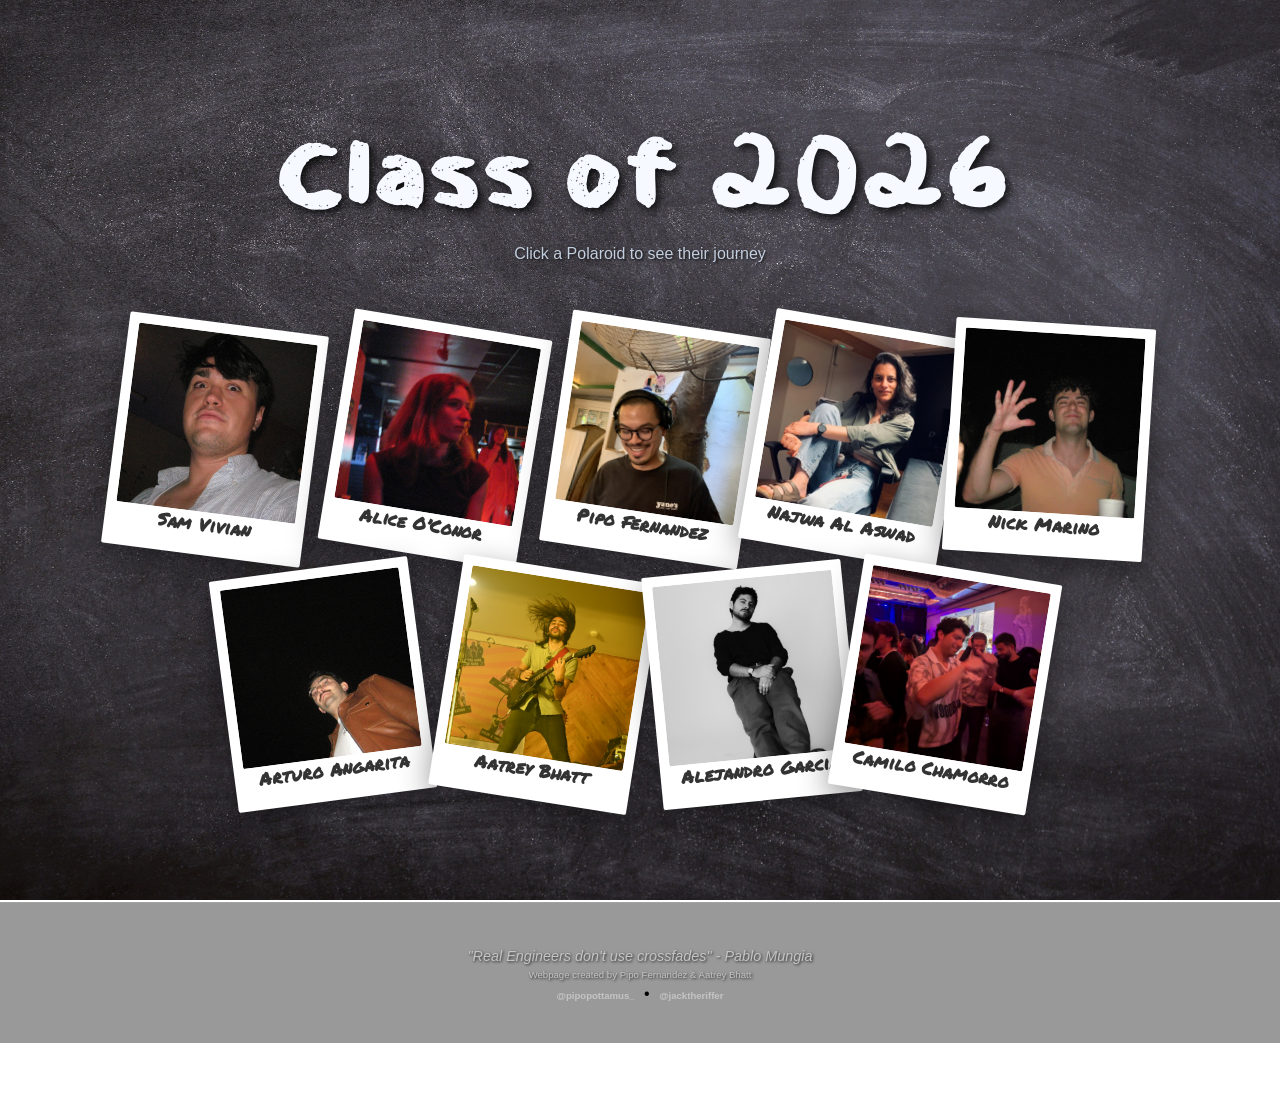
<file: index.html>
<!DOCTYPE html>
<html lang="en">
    <script src="data.js"></script>
<head>
    <meta charset="UTF-8">
    <meta name="viewport" content="width=device-width, initial-scale=1.0">
    <title>Class of 2026 Showcase</title>
    <link rel="stylesheet" href="style.css">
</head>
<body class="gallery-page">

    <h1 style="font-family: 'Chalk'; text-shadow: 4px 4px 8px rgba(0,0,0,0.8); font-size: 12.5vh;">Class of 2026</h1>
    <p style="text-shadow: 1px 1px 3px rgba(0,0,0,0.8);">Click a Polaroid to see their journey</p>

    <!-- The container where all Polaroids will "land" -->
    <div class="gallery-container" id="galleryContainer">
        <!-- JavaScript will inject polaroids here -->
    </div>

    <footer class="site-footer">
        <div class="footer-content">
            <p><i>"Real Engineers don't use crossfades" - Pablo Mungia</i></p>
            <p style="font-size: 0.6rem;">Webpage created by Pipo Fernandez & Aatrey Bhatt</p>
            <div class="footer-links">
                <a href="https://www.instagram.com/pipopottamus_/">@pipopottamus_</a> • <a href="https://www.instagram.com/jacktheriffer/">@jacktheriffer</a>
            </div>
        </div>
    </footer>

<script>
  // Load the data from our external file
const data = classmates; 

const container = document.getElementById('galleryContainer');

// The Shuffle Function
function shuffleArray(array) {
    for (let i = array.length - 1; i > 0; i--) {
        const j = Math.floor(Math.random() * (i + 1));
        [array[i], array[j]] = [array[j], array[i]];
    }
    return array;
}

// Shuffle the data
const shuffledData = shuffleArray([...data]);

// Create the Polaroids
shuffledData.forEach((person) => {
    const polaroid = document.createElement('a');
    polaroid.href = `profile.html?id=${person.id}`;
    polaroid.className = 'gallery-polaroid';
    
    const randomRotation = (Math.random() * 20 - 10); 
    polaroid.style.transform = `rotate(${randomRotation}deg)`;
    
    const randomX = (Math.random() * 40 - 20);
    polaroid.style.marginLeft = `${randomX}px`;

    const randomImg = person.portraitUrls[Math.floor(Math.random() * person.portraitUrls.length)];

    polaroid.innerHTML = `
        <div class="polaroid-container">
            <img src="${randomImg}" alt="${person.name}" class="person-portrait">
            <div class="polaroid-footer">
                <h3 style="margin:0;">${person.name}</h3>
            </div>
        </div>
    `;

    container.appendChild(polaroid);

    // --- NEW AUTO-FIT LOGIC ---
    const nameElement = polaroid.querySelector('.polaroid-footer h3');
    const containerElement = polaroid.querySelector('.polaroid-container');
    
    // This function checks if the name is too wide for the container
    // and shrinks the font size until it fits.
    function fitText() {
        let fontSize = 1.1; // Starting font size in rem
        nameElement.style.fontSize = fontSize + "rem";
        
        // While the text is wider than the container, keep shrinking the font
        // but don't let it get smaller than 0.7rem
        while (nameElement.offsetWidth > containerElement.offsetWidth && fontSize > 0.7) {
            fontSize -= 0.05;
            nameElement.style.fontSize = fontSize + "rem";
        }
    }

    // Run the fit function once the element is rendered
    // We use a tiny timeout to ensure the browser has calculated the widths
    setTimeout(fitText, 0);
});
</script>
</body>
</html>
</file>
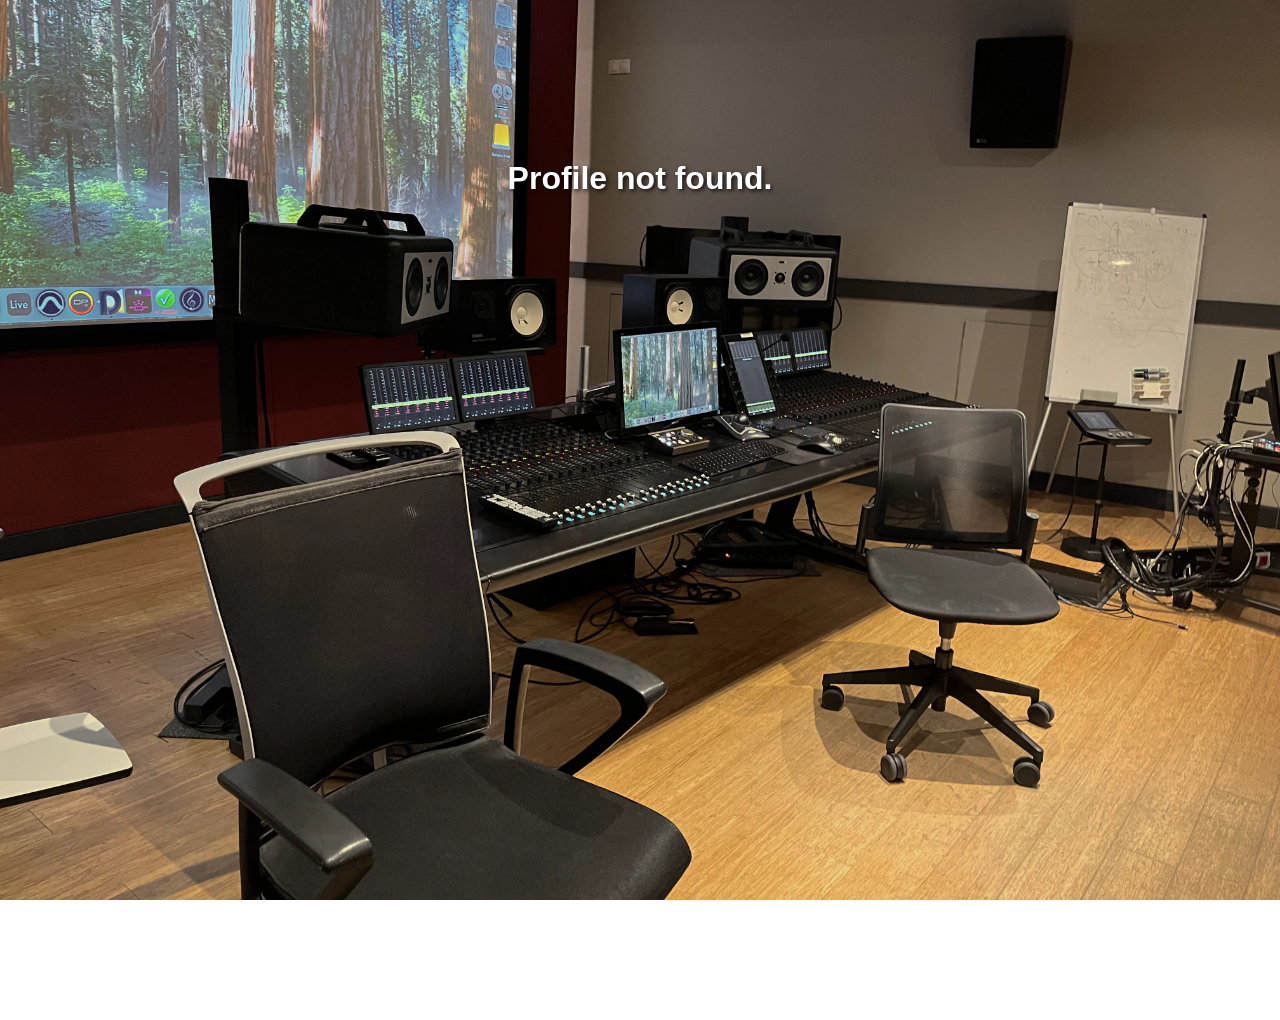
<file: profile.html>
<!DOCTYPE html>
<html lang="en">
    <script src="data.js"></script>
<head>
    <meta charset="UTF-8">
    <meta name="viewport" content="width=device-width, initial-scale=1.0">
    <title>Project Showcase</title>
    <link rel="stylesheet" href="style.css">
</head>
<body class="profile-page">

    <a href="index.html" class="btn-back">← Back to Gallery</a>

    <main class="profile-container">
        <!-- Left Column: Portrait & Bio -->
        <div class="left-column">
            <div class="polaroid-container">
                <img id="personImg" src="" alt="Portrait" class="person-portrait">
                <div class="polaroid-footer">
                    <h3 id="personName">Student Name</h3>
                </div>
            </div>
            <p id="personBio">Student bio goes here...</p>
        </div>


        <!-- Right Column: Project Info & Video -->
        <div class="right-column">
            <div class="project-header">
                <h2 id="projTitle">Project Title</h2>
                <p id="projDesc">Project description goes here...</p>
            </div>

            <div class="video-container">
                <iframe id="mainVideo" src="" allow="autoplay; encrypted-media" allowfullscreen referrerpolicy="strict-origin-when-cross-origin"></iframe>
            </div>

            <div class="button-group" id="btnGroup">
                <!-- Buttons injected by JS -->
            </div>
        </div>
    </main>

    <footer class="site-footer">
        <div class="footer-content">
            <p><i>"Real Engineers don't use crossfades" - Pablo Mungia</i></p>
            <p style="font-size: 0.6rem;">Webpage created by Pipo Fernandez & Aatrey Bhatt</p>
            <div class="footer-links">
                <a href="https://www.instagram.com/pipopottamus_/">@pipopottamus_</a> • <a href="https://www.instagram.com/jacktheriffer/">@jacktheriffer</a>
            </div>
        </div>
    </footer>

    <script>
       // Load the data
const data = classmates;

// 1. Get the ID from the URL
const urlParams = new URLSearchParams(window.location.search);
const userId = urlParams.get('id');

// 2. Find the person
const person = data.find(p => p.id === userId);

// 3. If we found them, fill the page!
if (person) {
    document.getElementById('projTitle').innerText = person.projectTitle;
    document.getElementById('projDesc').innerText = person.projectDescription;
    
    const randomImg = person.portraitUrls[Math.floor(Math.random() * person.portraitUrls.length)];
    document.getElementById('personImg').src = randomImg;
    
    document.getElementById('personName').innerText = person.name;
    document.getElementById('personBio').innerText = person.bio;
    document.getElementById('mainVideo').src = `https://www.youtube-nocookie.com/embed/${person.youtubeId}?autoplay=1`;
    
    document.getElementById('btnGroup').innerHTML = `
        <a href="${person.projectLink}" target="_blank" class="btn btn-project">View Project Materials</a>
        <a href="${person.socialLink}" target="_blank" class="btn btn-social">Follow on Socials</a>
    `;

    // --- NEW AUTO-FIT LOGIC FOR PROFILE PAGE ---
    const nameElement = document.getElementById('personName');
    // We target the parent container to check the width against
    const containerElement = nameElement.parentElement; 

    function fitText() {
        // Note: Profile page font starts at 1.4rem (from your CSS)
        let fontSize = 1.4; 
        nameElement.style.fontSize = fontSize + "rem";
        
        // While the name is wider than the container, keep shrinking the font
        // but don't let it get smaller than 0.8rem
        while (nameElement.offsetWidth > containerElement.offsetWidth && fontSize > 0.8) {
            fontSize -= 0.05;
            nameElement.style.fontSize = fontSize + "rem";
        }
    }

    // Run the fit function once the page has rendered
    setTimeout(fitText, 0);

} else {
    document.body.innerHTML = `<h1 style="color:white; margin-top:100px;">Profile not found.</h1>`;
}


    </script>
</body>
</html>
</file>
<file: style.css>
@font-face {
    font-family: 'PermanentMarker';
    src: url('fonts/PermanentMarker-Regular.woff2');
}

@font-face {
    font-family: 'Chalk';
    src: url('fonts/Chalk.woff2');
}

/* --- GLOBAL STYLES --- */
body {
    font-family: 'Segoe UI', Tahoma, Geneva, Verdana, sans-serif;
    background-size: cover;
    background-position: center;
    background-attachment: fixed;
    display: flex;
    flex-direction: column;
    align-items: center;
    padding: 60px 20px;
    margin: 0;
    min-height: 100vh;
}

/* --- GALLERY PAGE BACKGROUND --- */
body.gallery-page {
    background-image: url('images/tabletop.jpg'); /* The table image */
}

/* --- PROFILE PAGE BACKGROUND --- */
body.profile-page {
    background-image: url('images/room.webp'); /* The room image */
}

/* --- SHARED CONTENT STYLES --- */
h1 { color: #f6f9ff; margin-bottom: 10px; text-shadow: 2px 2px 4px rgba(0,0,0,0.8); }
p { color: #c3cede; margin-bottom: 40px; text-shadow: 1px 1px 3px rgba(0,0,0,0.8); }

/* Profile Card / Container */
.profile-container {
    display: flex;
    gap: 60px;
    align-items: center;
    justify-content: center;
    max-width: 1100px;
    width: 90%;
    background: rgba(0, 0, 0, 0.613); 
    padding: 40px;
    border-radius: 30px;
    backdrop-filter: blur(4px);
}

/* --- Updated Profile Styles --- */

.left-column {
    flex: 1;
    display: flex;
    flex-direction: column;
    align-items: center;
    justify-content: center;
    text-align: center;
    min-width: 300px;
}

/* The Polaroid Frame Container */
.polaroid-container {
    background: white;
    padding: 15px 15px 0px 15px; /* Extra padding at bottom for the name */
    border-radius: 2px; /* Slight rounding like a real photo */
    box-shadow: 0 30px 60px rgba(0,0,0,0.9);
    display: inline-block;
    margin-bottom: 0px;
    transition: transform 0.3s ease;
}

/* Subtle hover effect for the Polaroid */
.polaroid-container:hover {
    transform: rotate(-1deg) scale(1.02);
}

.person-portrait {
    width: 220px;
    height: 220px;
    object-fit: cover;
    border-radius: 2px; /* Real Polaroids aren't perfectly circular */
    display: block;
}

.polaroid-footer {
    padding-top: 2px; /* Space between image and name */
    font-family: 'PermanentMarker'; /* Using your custom font */
    font-size: 1.4rem;
    color: #333;
}

/* The Bio (placed neatly under the Polaroid) */
.portrait-text p {
    color: var(--text-dim);
    font-size: 1rem;
    line-height: 1.6;
    max-width: 300px;
    margin-top: 10px;
}


.right-column {
    flex: 2;
    display: flex;
    flex-direction: column;
    align-items: center;
    text-align: center;
}

.project-header h2 {
    color: #f6f9ff;
    margin: 0;
    font-size: 2.5rem;
    text-shadow: 2px 2px 4px rgba(0,0,0,0.5);
}

.project-header p {
    color: #c3cede;
    margin: 10px 0 30px 0;
    font-size: 1.2rem;
}

.video-container {
    position: relative;
    padding-bottom: 56.25%;
    height: 0;
    border-radius: 15px;
    overflow: hidden;
    width: 100%;
    max-width: 700px;
    box-shadow: 0 15px 35px rgba(0,0,0,0.5);
}

.video-container iframe {
    position: absolute;
    top: 0;
    left: 0;
    width: 100%;
    height: 100%;
    border: none;
}

.button-group {
    margin-top: 30px;
    display: flex;
    gap: 20px;
    justify-content: center;
    flex-wrap: wrap;
}

.btn {
    padding: 14px 28px;
    text-decoration: none;
    border-radius: 10px;
    font-weight: bold;
    transition: all 0.3s;
    font-size: 14px;
}

.btn-project { background-color: #590303; color: white; }
.btn-project:hover { background-color: #1d0101; transform: translateY(-3px); }
.btn-social { background-color: #030959; color: white; }
.btn-social:hover { background-color: #1d0101; transform: translateY(-3px); }

.nav-back {
    margin-bottom: 40px;
}

.btn-back {
    background: rgba(0, 0, 0, 0.613);
    color: white;
    text-decoration: none;
    border: 1px solid white;
    padding: 10px 20px;
    border-radius: 30px;
    transition: all 0.3s;
    backdrop-filter: blur(4px);
}

.btn-back:hover {
    background: rgba(255, 255, 255, 0.615);
    color: #590303;
}

.site-footer {
    margin-top: 80px;
    padding: 40px 20px;
    background-color: rgba(0,0,0,0.4);
    border-top: 1px solid rgba(255,255,255,0.1);
    width: 100%;
    text-align: center;
    backdrop-filter: blur(4px);
}

.footer-content p {
    margin: 5px 0;
    font-size: 0.9rem;
    color: #c4c4c4;
}

.footer-links a {
    color: #c4c4c4;
    text-decoration: none;
    font-weight: bold;
    margin: 0 5px;
    font-size: 0.6rem;
}

/* --- Gallery Specific Adjustments --- */

/* This targets only the portraits inside the gallery */
.gallery-polaroid .person-portrait {
    width: 180px;  /* Reduced from 220px */
    height: 180px; /* Reduced from 220px */
}

.gallery-polaroid .polaroid-container {
    padding: 10px 10px 20px 10px; /* Slimmer padding for smaller photos */
    border-radius: 2px;
    box-shadow: 0 10px 30px rgba(0,0,0,0.4);
}

.gallery-polaroid .polaroid-footer h3 {
    font-size: 1.1rem; 
    text-align: center;
    /* Add these 3 lines */
    max-width: 100%; 
    word-wrap: break-word;
    overflow-wrap: break-word;
    line-height: 1.2; /* Prevents lines from touching each other */
}


/* Adjust the container to allow more "breathing room" for the scatter */
.gallery-container {
    position: relative;
    width: 95%;
    /* This way, it will be AT LEAST 50% of the screen, 
       but it will grow/shrink to fit the photos perfectly */
    min-height: 50vh; 
    height: auto; 
    display: flex;
    flex-wrap: wrap;
    justify-content: center;
    align-items: center;
    gap: 12px;
    padding: 20px 0; /* This controls the specific gap at top and bottom */
}

/* We want the polaroids to be slightly smaller in the gallery than on the profile */
.gallery-polaroid {
    transition: transform 0.3s ease, z-index 0s;
    cursor: pointer;
    z-index: 1;
}

/* Hover effect for the gallery: Lift it up and put it in front */
.gallery-polaroid:hover {
    transform: scale(1.1) rotate(0deg) !important; /* Reset rotation on hover */
    z-index: 100;
    box-shadow: 0 20px 40px rgba(0,0,0,0.6);
}

/* Mobile adjustment: make the polaroids smaller and stack them better */
@media (max-width: 768px) {
    .gallery-container {
        height: auto;
        padding: 40px;
    }
    .person-portrait {
        width: 180px;
        height: 180px;
    }
}

/* Mobile Responsive */
@media (max-width: 900px) {
    .profile-container {
        flex-direction: column;
        padding: 20px;
    }
    .left-column, .right-column {
        width: 100%;
    }
    .video-container {
        max-width: 100%;
    }
}
</file>
